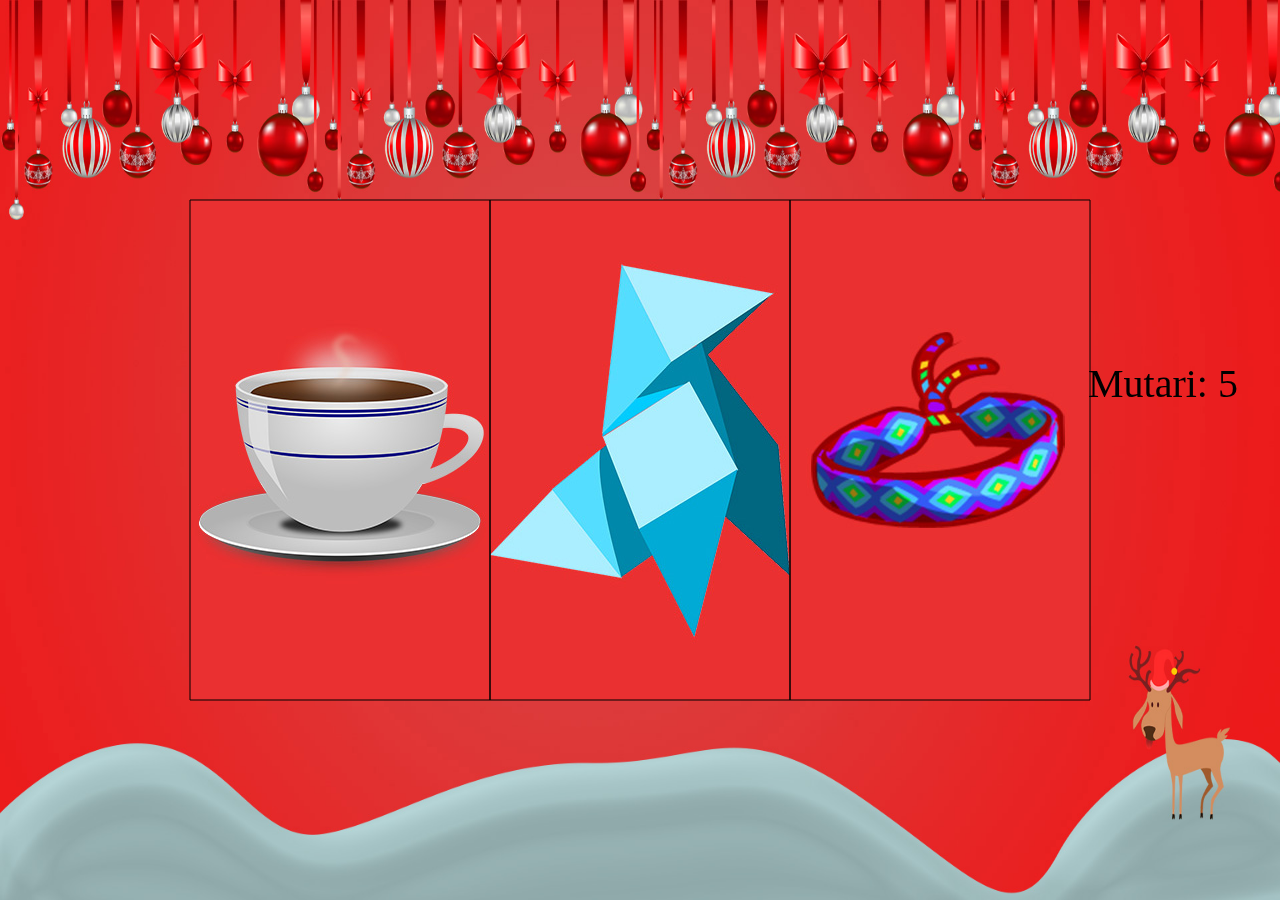
<file: pacanele/index.html>
<!doctype html>
<html>
    <head>
        <title>Pacanele</title>
        <script src="https://code.jquery.com/jquery-1.11.3.min.js"></script>
        <script src="globals.js"></script>
        <script src="app.js"></script>
        <link rel="stylesheet" href="style.css">
    </head>
    <body>
        <img src="Assets/bg.jpg" alt="bg" id="i1">
        <img src="Assets/premii.jpg" alt="premii" id="i2">
        <p id="aaa">asf</p>
    </body>
</html>
</file>
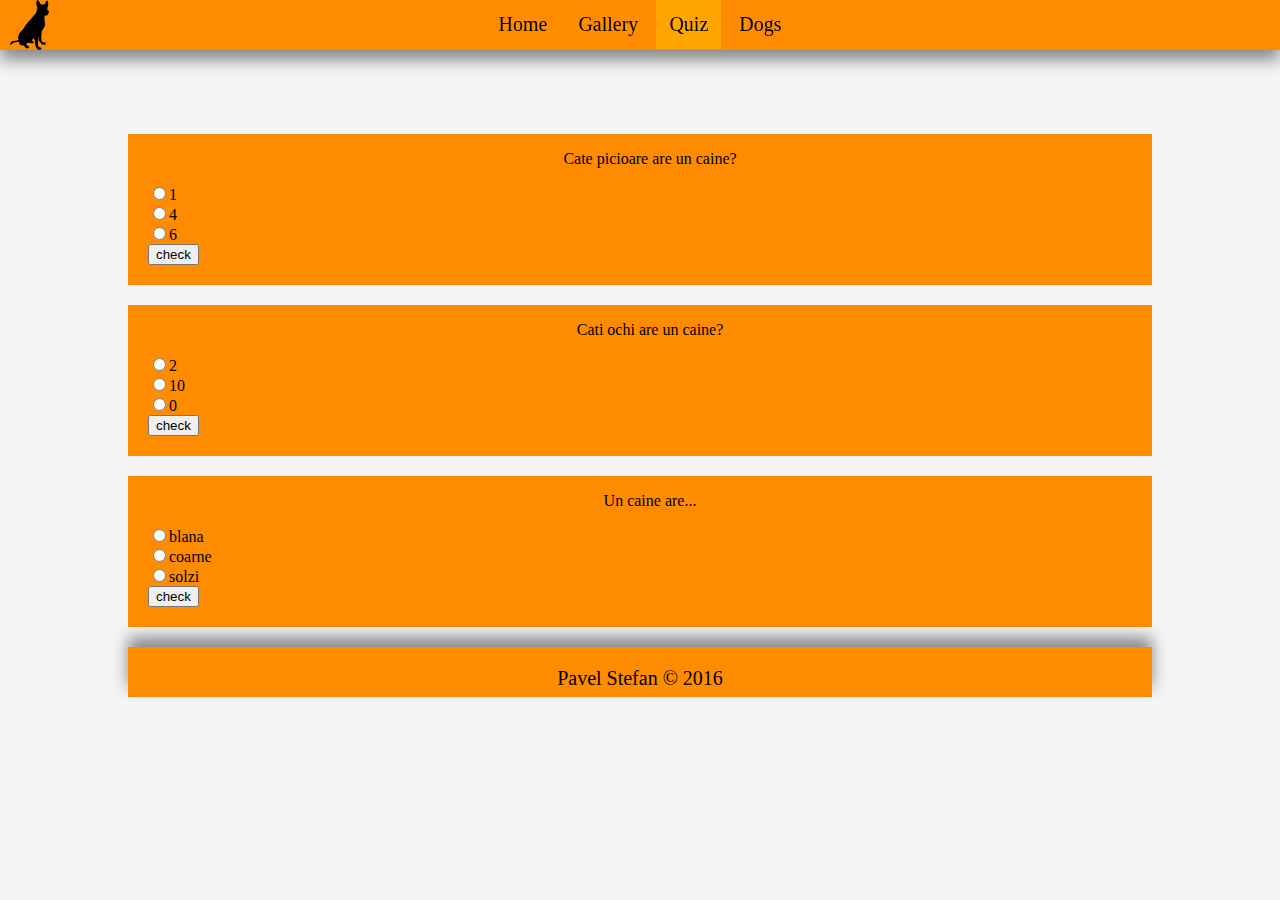
<file: tema1/quiz.html>
<!doctype html>
<html lang="en">
    <head>
        <meta charset="utf-8">
        <meta name="viewport" content="width=device-width, initial-scale=1.0">
        <title>Home</title>
        <link rel="stylesheet" href="css/style.css"  media="screen and (min-width: 1001px)">
        <link rel="stylesheet" href="css/style-tablet.css"  media="screen and (max-width: 1000px)">
        <link rel="stylesheet" href="css/style-phone.css"  media="screen and (max-width: 600px)">
        
        <script src="js/AnimateJS.js"></script>
        <script src="js/app.js"></script>
        <script>
            window.addEventListener("load", function(){
               document.getElementById("logo").addEventListener("click",function(){
                   window.open("index.html", "_self");
               });
            });
        </script>
    </head>
    <body>
        <!-- Menu declaration -->
        <img src="images/menu-toggle.png" id="menu-toggle" alt="menu-toogle">
        <div id="menu-bg"></div>
            
        <nav id="menu">            
            <img src="images/logo.png" id="logo" alt="logo" onclick="toogleMenu()">
            <div class="menu-btn"><a href="index.html" onclick="toogleMenu()">Home</a></div>
            <div class="menu-btn"><a href="gallery.html" onclick="toogleMenu()">Gallery</a></div>
            <div class="menu-btn active"><a href="quiz.html" onclick="toogleMenu()">Quiz</a></div>
            <div class="menu-btn">
                <a href="dogs.html" onclick="toogleMenu()">Dogs</a>
                <div id="dropdown-content">
                    <a href="dogs.html#mici" class="ceva">mici</a>
                    <a href="dogs.html#medii" class="ceva">medii</a>
                    <a href="dogs.html" class="ceva">mari</a>
                </div>
            </div>
        </nav>
        
        <div id="content">
            <div class="question">
                <form>
                    <p class="question-txt">Cate picioare are un caine?</p>
                    <label><input type="radio" name="a" id="a1">1</label><br/>
                    <label><input type="radio" name="a" id="a2">4</label><br/>
                    <label><input type="radio" name="a" id="a3">6</label><br/>
                    <input type="button" value="check" onclick="check('a', 2)">
                </form>
            </div>
            
            <div class="question">
                <form>
                    <p class="question-txt">Cati ochi are un caine?</p>
                    <label><input type="radio" name="b" id="b1">2</label><br/>
                    <label><input type="radio" name="b" id="b2">10</label><br/>
                    <label><input type="radio" name="b" id="b3">0</label><br/>
                    <input type="button" value="check" onclick="check('b', 1)">
                </form>
            </div>
            
            <div class="question">
                <form>
                    <p class="question-txt">Un caine are...</p>
                    <label><input type="radio" name="c" id="c1">blana</label><br/>
                    <label><input type="radio" name="c" id="c2">coarne</label><br/>
                    <label><input type="radio" name="c" id="c3">solzi</label><br/>
                    <input type="button" value="check" onclick="check('c', 1)">
                </form>
            </div>
            
            <!--Footer -->
            <footer>
                <p>Pavel Stefan &copy; 2016</p>
            </footer>
        </div>
    </body>
</html>
</file>
<file: pacanele/style.css>
body, html{
    margin: 0px;
    padding: 0px;
    border: 0px;
    width: 100%;
    height: 100%;
    overflow: hidden;
}

#game{
    width: 100%;
    height: 100%;
}

img{
    display: none;
}

#aaa{
    position: absolute;
    margin-left: 85vw;
    margin-top: 40vh;
    font-size: 40px;
    text-align: center;
}
</file>
<file: tema1/css/style.css>
html, body{
    width: 100%;
    height: 100%;
    margin: 0px;
    padding: 0px;
    border: 0px;
}

body{
    background-color: whitesmoke;
}

/*style for menu*/
#menu{
    z-index: 12;
    position: fixed;
    top: 0;
    left: 0;
    width: 100%;
    height: 50px;
    text-align: center;
    background-color: darkorange;
    font-size: 20px;
    overflow: visible;
    box-shadow: 0px 10px 15px #888888;
    opacity: 1;
}

.active{
    background-color: orange;
}

#menu-toggle{
    opacity: 0;
    visibility: hidden;
}
#menu-bg{
    opacity: 0;
    visibility: hidden;
}

#logo{
    height: 50px;
    width: auto;
    position: fixed;
    left: 0;
    top: 0;
    padding-left: 10px;
    cursor: pointer;
}

.menu-btn{    
    padding: 13px;
    display: inline-flex;
    text-decoration: none;
    color: black;
    text-align: center; 
}

.menu-btn a{
    text-decoration: none;
    color: black;
}

.menu-btn:hover{
    background-color: orange;
}

#dropdown-content{
    position: absolute;
    margin-top: 37px;
    text-align: left;
    visibility: hidden;
}

.ceva{
    margin-left: -40px;
    font-size: 20px;
    display: block;
    margin-bottom: 5px;
}

.menu-btn:hover #dropdown-content{
    position: static;
    visibility: visible;
    color: black;
}

.menu-btn:hover #dropdown-content .ceva:hover{
    position: static;
    visibility: visible;
    color: black;
    background-color: darkorange;
}

/*footer*/
footer{
    width: 100%;
    height: 50px;
    background-color: darkorange;
    font-size: 20px;
    text-align: center;
    overflow: hidden;
    color: black;
    box-shadow: 0px -10px 15px #888888;
}

/*style for container */
#content{
    position: absolute;    
    width: 80%;
    margin-left: 10%;
    margin-top: 80px;
}

/*Style for quiz page*/
form{
    margin-left: 20px;
    margin-bottom: 20px;
}

.question{
    display: block;
    margin-bottom: 20px;
    background-color: darkorange;
    overflow: hidden;
}

.question-txt{
    text-align: center;
}

/*style for home article*/
.article-img{
    float: left;
    display: inline;
    width: auto;
    height: 233px;
    margin-right: 10px;
}

.article-head{
    margin-left: 30%;
}

.article-text{
    margin-left: 4%;
}

.home-article{
    display: block;
    height: 300px;
    margin-bottom: 20px;
    background-color: darkorange;
    overflow: hidden;
}

/*style for image gallery*/
.galleryImg{
    z-index: 1;
    width: 30%;
    height: auto;
    margin: 5px;
    margin-left: 2%;
}
</file>
<file: tema1/css/style-tablet.css>
html, body{
    width: 100%;
    height: 100%;
    margin: 0px;
    padding: 0px;
    border: 0px;
}

body{
    background-color: whitesmoke;
}

/*style for menu*/
#menu{
    z-index: 12;
    opacity: 0;
    position: fixed;
    margin-left: 5%;
    margin-top: 10%;
    width: 90%;
    min-height: 260px;
    text-align: center;
    background-color: darkorange;
    font-size: 20px;
    overflow: hidden;
}

#menu-bg{
    z-index: 10;
    position: fixed;
    left: 0;
    top: 0;
    background-color: #888888;
    opacity: 0;
    width: 100%;
    height: 100%;
}

#menu-toggle{
    position: fixed;
    z-index: 100;    
    float: right;
    margin-right: 20px;
    margin-top: 20px;
    margin-left: 92%;
    display: block;
    width: 5%;
    height: auto;
    
}

#logo{
    height: 100px;
    width: auto;
    position: fixed;
    left: 0;
    margin-top: 10px;
    margin-left: 50px;
    cursor: pointer;
}

.menu-btn{
    font-size: 30px;
    margin: 8%;
    display: block;
    text-decoration: none;
    color: black;
    
}

.menu-btn:hover{
    background-color: orange;
}

.menu-btn a{
    text-decoration: none;
    color: black;
}

#dropdown-content{
    position: absolute;
    margin-top: 20px;
    text-align: left;
    visibility: hidden;
    font-size: 3em;
}

.ceva{
    font-size: 20px;
    display: block;
    margin-bottom: 5px;
}

.menu-btn:hover #dropdown-content{
    text-align: center;
    font-size: 3em;
    position: static;
    visibility: visible;
    color: black;
}

.menu-btn:hover #dropdown-content .ceva:hover{
    position: static;
    visibility: visible;
    color: black;
    background-color: darkorange;
}

/*footer*/
footer{
    width: 100%;
    height: 50px;
    background-color: darkorange;
    font-size: 20px;
    text-align: center;
    overflow: hidden;
    color: black;
    box-shadow: 0px -10px 15px #888888;
}

/*style for container */
#content{
    position: absolute;    
    width: 80%;
    margin-left: 10%;
    margin-top: 30px;
}

/*Style for quiz page*/
form{
    margin-left: 20px;
    margin-bottom: 20px;
}

.question{
    display: block;
    margin-bottom: 20px;
    background-color: darkorange;
    overflow: hidden;
}

.question-txt{
    text-align: center;
}

/*style for home article*/
.article-img{
    width: 30%;
    height: 30%;
    display: inline;
}

.home-article{
    text-align: center;
    display: block;
    height: 400px;
    margin-bottom: 20px;
    background-color: darkorange;
    overflow: hidden;
}

/*style for image gallery*/
.galleryImg{
    z-index: 1;
    width: 40%;
    height: auto;
    margin: 5px;
    margin-left: 5%;
}
</file>
<file: tema1/css/style-phone.css>
html, body{
    width: 100%;
    height: 100%;
    margin: 0px;
    padding: 0px;
    border: 0px;
}

body{
    background-color: whitesmoke;
}

/*style for menu*/
#menu{
    z-index: 12;
    opacity: 0;
    position: fixed;
    margin-left: 5%;
    width: 90%;
    max-height: 60%;
    text-align: center;
    background-color: darkorange;
    font-size: 3em;
    overflow: visible;
}

#menu-bg{
    position: fixed;
    left: 0;
    top: 0;
    background-color: #888888;
    opacity: 0;
    width: 100%;
    height: 100%;
}

#menu-toggle{
    position: fixed;
    z-index: 100;
    float: right;
    margin-right: 20px;
    margin-top: 20px;
    margin-left: 92%;
    display: block;
    width: 5%;
    height: auto;
    
}

#logo{
    height: 100px;
    width: auto;
    position: fixed;
    left: 0;
    margin-top: 10px;
    margin-left: 30px;
    cursor: pointer;
}

.menu-btn{
    font-size: 30px;
    margin: 8%;
    display: block;
    text-decoration: none;
    color: black;
    
}

.menu-btn a{
    text-decoration: none;
    color: black;
}

.menu-btn:hover{
    background-color: orange;
}

#dropdown-content{
    position: absolute;
    margin-top: 7px;
    text-align: left;
    visibility: hidden;
    font-size: 3em;
}

.ceva{
    font-size: 20px;
    display: block;
    margin-bottom: 5px;
}

.menu-btn:hover #dropdown-content{
    text-align: center;
    font-size: 3em;
    position: static;
    visibility: visible;
    color: black;
}

.menu-btn:hover #dropdown-content .ceva:hover{
    position: static;
    visibility: visible;
    color: black;
    background-color: darkorange;
}

/*footer*/
footer{
    width: 100%;
    height: 50px;
    background-color: darkorange;
    font-size: 20px;
    text-align: center;
    overflow: hidden;
    color: black;
    box-shadow: 0px -10px 15px #888888;
}

/*style for container */
#content{
    position: absolute;    
    width: 80%;
    margin-left: 10%;
    margin-top: 20px;
}

/*Style for quiz page*/
form{
    margin-left: 20px;
    margin-bottom: 20px;
}

.question{
    display: block;
    margin-bottom: 20px;
    background-color: darkorange;
    overflow: hidden;
}

.question-txt{
    text-align: center;
}

/*style for home article*/
.article-img{
    float: bottom;
    display: block;
    width: 100%;
    height: 210px;
}

.home-article{
    display: block;
    height: 500px;
    margin-bottom: 20px;
    background-color: darkorange;
    overflow: hidden;
}

/*style for image gallery*/
.galleryImg{
    z-index: 1;
    width: 100%;
    height: auto;
    margin: 5px;
}
</file>
